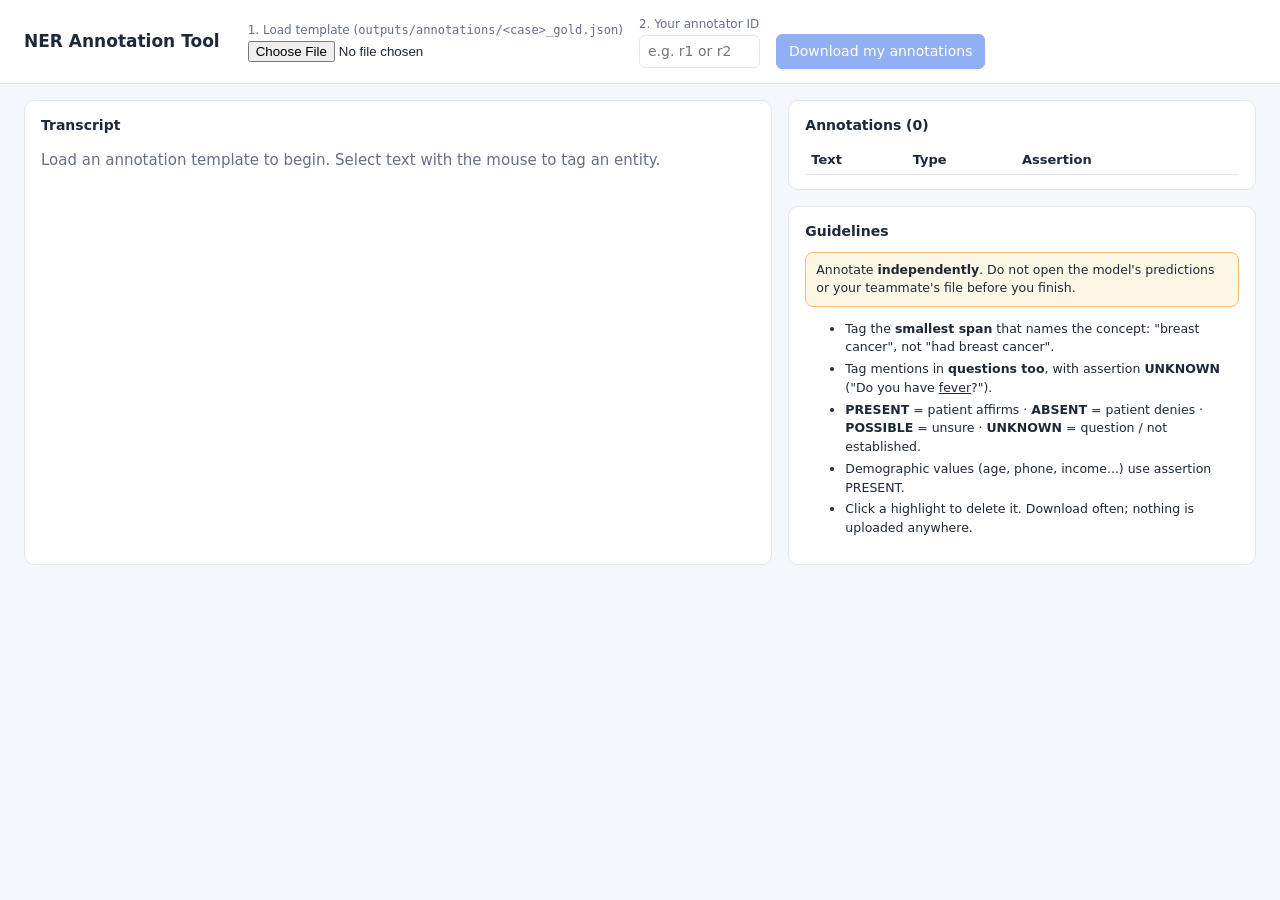
<file: web/annotate.html>
<!doctype html>
<html lang="en">
<head>
<meta charset="utf-8">
<meta name="viewport" content="width=device-width, initial-scale=1">
<title>NER Annotation Tool</title>
<style>
  :root { --bg:#f4f7fb; --card:#fff; --ink:#1d2939; --muted:#667085; --line:#e4e7ec; --accent:#2563eb; }
  * { box-sizing: border-box; }
  body { margin:0; font:14px/1.5 -apple-system, system-ui, "Segoe UI", sans-serif; background:var(--bg); color:var(--ink); }
  header { padding:14px 24px; background:var(--card); border-bottom:1px solid var(--line); display:flex; gap:16px; align-items:center; flex-wrap:wrap; }
  header h1 { font-size:17px; margin:0 12px 0 0; }
  main { display:grid; grid-template-columns: minmax(0,1.6fr) minmax(320px,1fr); gap:16px; padding:16px 24px; }
  .card { background:var(--card); border:1px solid var(--line); border-radius:10px; padding:14px 16px; }
  .card h2 { font-size:14px; margin:0 0 10px; }
  #text { white-space:pre-wrap; font-size:15px; line-height:1.9; max-height:72vh; overflow:auto; user-select:text; }
  mark { border-radius:3px; padding:1px 0; cursor:pointer; }
  mark small { font-size:10px; font-weight:600; opacity:.75; margin-left:2px; }
  .muted { color:var(--muted); }
  label { font-size:12px; color:var(--muted); display:block; margin-bottom:2px; }
  select, input[type=text] { font:inherit; padding:5px 8px; border:1px solid var(--line); border-radius:6px; }
  button { font:inherit; padding:6px 12px; border-radius:6px; border:1px solid var(--line); background:#fff; cursor:pointer; }
  button.primary { background:var(--accent); color:#fff; border-color:var(--accent); }
  button:disabled { opacity:.5; cursor:not-allowed; }
  table { width:100%; border-collapse:collapse; font-size:13px; }
  td, th { text-align:left; padding:4px 6px; border-bottom:1px solid var(--line); vertical-align:top; }
  #popup { position:absolute; display:none; background:#fff; border:1px solid var(--line); border-radius:8px; padding:10px; box-shadow:0 8px 24px rgba(0,0,0,.12); z-index:5; }
  #popup .row { display:flex; gap:8px; align-items:end; }
  .help { font-size:12.5px; }
  .help li { margin-bottom:3px; }
  .warn { background:#fff7e6; border:1px solid #f5c26b; padding:8px 10px; border-radius:8px; font-size:12.5px; }
  .dis { border:1px solid var(--line); border-radius:8px; padding:8px; margin-bottom:8px; font-size:13px; }
  .dis .btns { display:flex; gap:6px; margin-top:6px; }
</style>
</head>
<body>
<header>
  <h1>NER Annotation Tool</h1>
  <div><label for="file">1. Load template (<code>outputs/annotations/&lt;case&gt;_gold.json</code>)</label><input id="file" type="file" accept=".json"></div>
  <div><label for="annotator">2. Your annotator ID</label><input id="annotator" type="text" placeholder="e.g. r1 or r2" size="10"></div>
  <div><label>&nbsp;</label><button id="save" class="primary" disabled>Download my annotations</button></div>
  <span id="status" class="muted"></span>
</header>
<main>
  <section class="card">
    <h2 id="title">Transcript</h2>
    <div id="text" class="muted">Load an annotation template to begin. Select text with the mouse to tag an entity.</div>
  </section>
  <aside>
    <section class="card" id="dis-card" style="display:none; margin-bottom:16px">
      <h2>Adjudication: disagreements (<span id="dis-count">0</span>)</h2>
      <div id="dis-list"></div>
    </section>
    <section class="card" style="margin-bottom:16px">
      <h2>Annotations (<span id="count">0</span>)</h2>
      <div style="max-height:40vh; overflow:auto"><table><thead><tr><th>Text</th><th>Type</th><th>Assertion</th><th></th></tr></thead><tbody id="rows"></tbody></table></div>
    </section>
    <section class="card help">
      <h2>Guidelines</h2>
      <div class="warn">Annotate <b>independently</b>. Do not open the model's predictions or your teammate's file before you finish.</div>
      <ul>
        <li>Tag the <b>smallest span</b> that names the concept: "breast cancer", not "had breast cancer".</li>
        <li>Tag mentions in <b>questions too</b>, with assertion <b>UNKNOWN</b> ("Do you have <u>fever</u>?").</li>
        <li><b>PRESENT</b> = patient affirms · <b>ABSENT</b> = patient denies · <b>POSSIBLE</b> = unsure · <b>UNKNOWN</b> = question / not established.</li>
        <li>Demographic values (age, phone, income...) use assertion PRESENT.</li>
        <li>Click a highlight to delete it. Download often; nothing is uploaded anywhere.</li>
      </ul>
    </section>
  </aside>
</main>
<div id="popup">
  <div class="row">
    <div><label>Entity type</label><select id="type"></select></div>
    <div><label>Assertion</label><select id="assertion"><option>PRESENT</option><option>ABSENT</option><option>POSSIBLE</option><option>UNKNOWN</option></select></div>
    <button id="add" class="primary">Add</button><button id="cancel">✕</button>
  </div>
  <div id="sel-preview" class="muted" style="margin-top:6px; font-size:12px"></div>
</div>
<script>
"use strict";
const TYPES = ["PATIENT_NAME","AGE","DOB","EDUCATION","OCCUPATION","MARITAL_STATUS","ADDRESS","CONTACT_PHONE","FAMILY_INCOME","HEALTH_INSURANCE","WEIGHT","HEIGHT","SIGN_SYMPTOM","DIAGNOSIS","CANCER_TYPE","ORAL_SIGN","RISK_FACTOR_TOBACCO","RISK_FACTOR_ALCOHOL","DIETARY_HABIT","PHYSICAL_ACTIVITY","FAMILY_MEMBER","DURATION"];
const COLORS = {SIGN_SYMPTOM:"#fde68a",DIAGNOSIS:"#fecaca",CANCER_TYPE:"#fca5a5",ORAL_SIGN:"#fbcfe8",RISK_FACTOR_TOBACCO:"#c7d2fe",RISK_FACTOR_ALCOHOL:"#ddd6fe",FAMILY_MEMBER:"#bbf7d0",DURATION:"#a5f3fc"};
const doc = { data: null, anns: [], pending: null, fileName: "" };
const $ = (id) => document.getElementById(id);
$("type").innerHTML = TYPES.map((t) => `<option>${t}</option>`).join("");
const esc = (s) => String(s).replace(/[&<>"]/g, (c) => ({"&":"&amp;","<":"&lt;",">":"&gt;",'"':"&quot;"}[c]));

$("file").addEventListener("change", async (event) => {
  const file = event.target.files[0];
  if (!file) return;
  try {
    doc.data = JSON.parse(await file.text());
    if (typeof doc.data.transcript_text !== "string") throw new Error("No transcript_text in file");
    doc.anns = (doc.data.annotations || []).map((a) => ({...a}));
    doc.fileName = file.name;
    $("title").textContent = `Transcript: ${doc.data.source_case_id || file.name}`;
    $("save").disabled = false;
    render();
  } catch (error) { alert("Could not load file: " + error.message); }
});

function render() {
  const text = doc.data.transcript_text;
  const anns = [...doc.anns].sort((a, b) => a.start - b.start);
  let html = "", cursor = 0;
  anns.forEach((a) => {
    if (a.start < cursor) return; // overlapping spans are listed but not double-highlighted
    html += esc(text.slice(cursor, a.start));
    html += `<mark data-start="${a.start}" data-end="${a.end}" style="background:${COLORS[a.entity_type] || "#e5e7eb"}" title="${a.entity_type} · ${a.assertion} (click to delete)">${esc(text.slice(a.start, a.end))}<small>${a.entity_type.replace("RISK_FACTOR_", "").slice(0, 8)}</small></mark>`;
    cursor = a.end;
  });
  html += esc(text.slice(cursor));
  $("text").innerHTML = html;
  $("text").classList.remove("muted");
  $("text").querySelectorAll("mark").forEach((m) => m.addEventListener("click", () => {
    if (confirm(`Delete "${m.firstChild.textContent}"?`)) remove(+m.dataset.start, +m.dataset.end);
  }));
  $("count").textContent = doc.anns.length;
  $("rows").innerHTML = anns.map((a) => `<tr><td>${esc(a.text)}</td><td>${a.entity_type}</td><td>${a.assertion}</td><td><button data-s="${a.start}" data-e="${a.end}" data-t="${a.entity_type}">✕</button></td></tr>`).join("");
  $("rows").querySelectorAll("button").forEach((b) => b.addEventListener("click", () => remove(+b.dataset.s, +b.dataset.e, b.dataset.t)));
  renderDisagreements();
  $("status").textContent = `${doc.anns.length} annotations · unsaved changes are kept until you close the tab`;
}

function remove(start, end, type) {
  doc.anns = doc.anns.filter((a) => !(a.start === start && a.end === end && (!type || a.entity_type === type)));
  render();
}

// Offset of a DOM point measured in characters of transcript text.
// The <small> type labels inside highlights are not transcript text and are skipped.
function offsetOf(node, offset) {
  const container = $("text");
  const walker = document.createTreeWalker(container, NodeFilter.SHOW_TEXT);
  let total = 0, current;
  while ((current = walker.nextNode())) {
    const isLabel = current.parentElement && current.parentElement.tagName === "SMALL";
    if (current === node) return total + (isLabel ? 0 : offset);
    if (!isLabel) total += current.textContent.length;
  }
  return total;
}

document.addEventListener("mouseup", (event) => {
  if (!doc.data || $("popup").contains(event.target)) return;
  const sel = window.getSelection();
  if (!sel.rangeCount || sel.isCollapsed || !$("text").contains(sel.anchorNode)) return;
  const range = sel.getRangeAt(0);
  let start = offsetOf(range.startContainer, range.startOffset);
  let end = offsetOf(range.endContainer, range.endOffset);
  const text = doc.data.transcript_text;
  while (start < end && /[\s.,;:?!]/.test(text[start])) start++;
  while (end > start && /[\s.,;:?!]/.test(text[end - 1])) end--;
  if (end <= start) return;
  doc.pending = { start, end, text: text.slice(start, end) };
  $("sel-preview").textContent = `"${doc.pending.text}" [${start}, ${end})`;
  const popup = $("popup");
  popup.style.left = `${event.pageX + 8}px`;
  popup.style.top = `${event.pageY + 8}px`;
  popup.style.display = "block";
  $("type").focus();
});

$("add").addEventListener("click", () => {
  if (!doc.pending) return;
  const item = { ...doc.pending, entity_type: $("type").value, assertion: $("assertion").value };
  if (!doc.anns.some((a) => a.start === item.start && a.end === item.end && a.entity_type === item.entity_type)) doc.anns.push(item);
  closePopup();
  render();
});
$("cancel").addEventListener("click", closePopup);
function closePopup() { $("popup").style.display = "none"; doc.pending = null; window.getSelection().removeAllRanges(); }

function renderDisagreements() {
  const list = doc.data.disagreements || [];
  $("dis-card").style.display = list.length ? "block" : "none";
  $("dis-count").textContent = list.length;
  $("dis-list").innerHTML = list.map((d, i) => {
    const show = (a, who) => a ? `<b>${who}:</b> "${esc(a.text)}" ${a.entity_type} · ${a.assertion}` : `<b>${who}:</b> <i>not annotated</i>`;
    return `<div class="dis"><div>${show(d.annotator_a, "A")}</div><div>${show(d.annotator_b, "B")}</div><div class="btns">${d.annotator_a ? `<button data-i="${i}" data-pick="a">Accept A</button>` : ""}${d.annotator_b ? `<button data-i="${i}" data-pick="b">Accept B</button>` : ""}<button data-i="${i}" data-pick="none">Reject both</button></div></div>`;
  }).join("");
  $("dis-list").querySelectorAll("button").forEach((b) => b.addEventListener("click", () => {
    const d = doc.data.disagreements[+b.dataset.i];
    const chosen = b.dataset.pick === "a" ? d.annotator_a : b.dataset.pick === "b" ? d.annotator_b : null;
    if (chosen) doc.anns.push({ start: chosen.start, end: chosen.end, text: chosen.text, entity_type: chosen.entity_type, assertion: chosen.assertion });
    doc.data.disagreements.splice(+b.dataset.i, 1);
    render();
  }));
}

$("save").addEventListener("click", () => {
  const annotator = $("annotator").value.trim().replace(/[^A-Za-z0-9_-]/g, "");
  if (!annotator) { alert("Enter your annotator ID first (e.g. r1)."); return; }
  const out = { ...doc.data, annotations: [...doc.anns].sort((a, b) => a.start - b.start) };
  const adjudicating = Array.isArray(doc.data.disagreements);
  if (adjudicating) {
    out.adjudicated_by = annotator;
    if (!out.disagreements.length) { out.annotation_status = "complete"; out.adjudication_complete = true; }
  } else {
    out.annotator_id = annotator;
    out.annotation_status = "annotated";
  }
  const caseId = doc.data.source_case_id || "case";
  const name = adjudicating ? `${caseId}_gold.json` : `${caseId}_${annotator}.json`;
  const blob = new Blob([JSON.stringify(out, null, 2)], { type: "application/json" });
  const a = Object.assign(document.createElement("a"), { href: URL.createObjectURL(blob), download: name });
  a.click();
  URL.revokeObjectURL(a.href);
  $("status").textContent = `Saved ${name}. Move it into outputs/annotations/.`;
});
</script>
</body>
</html>
</file>
